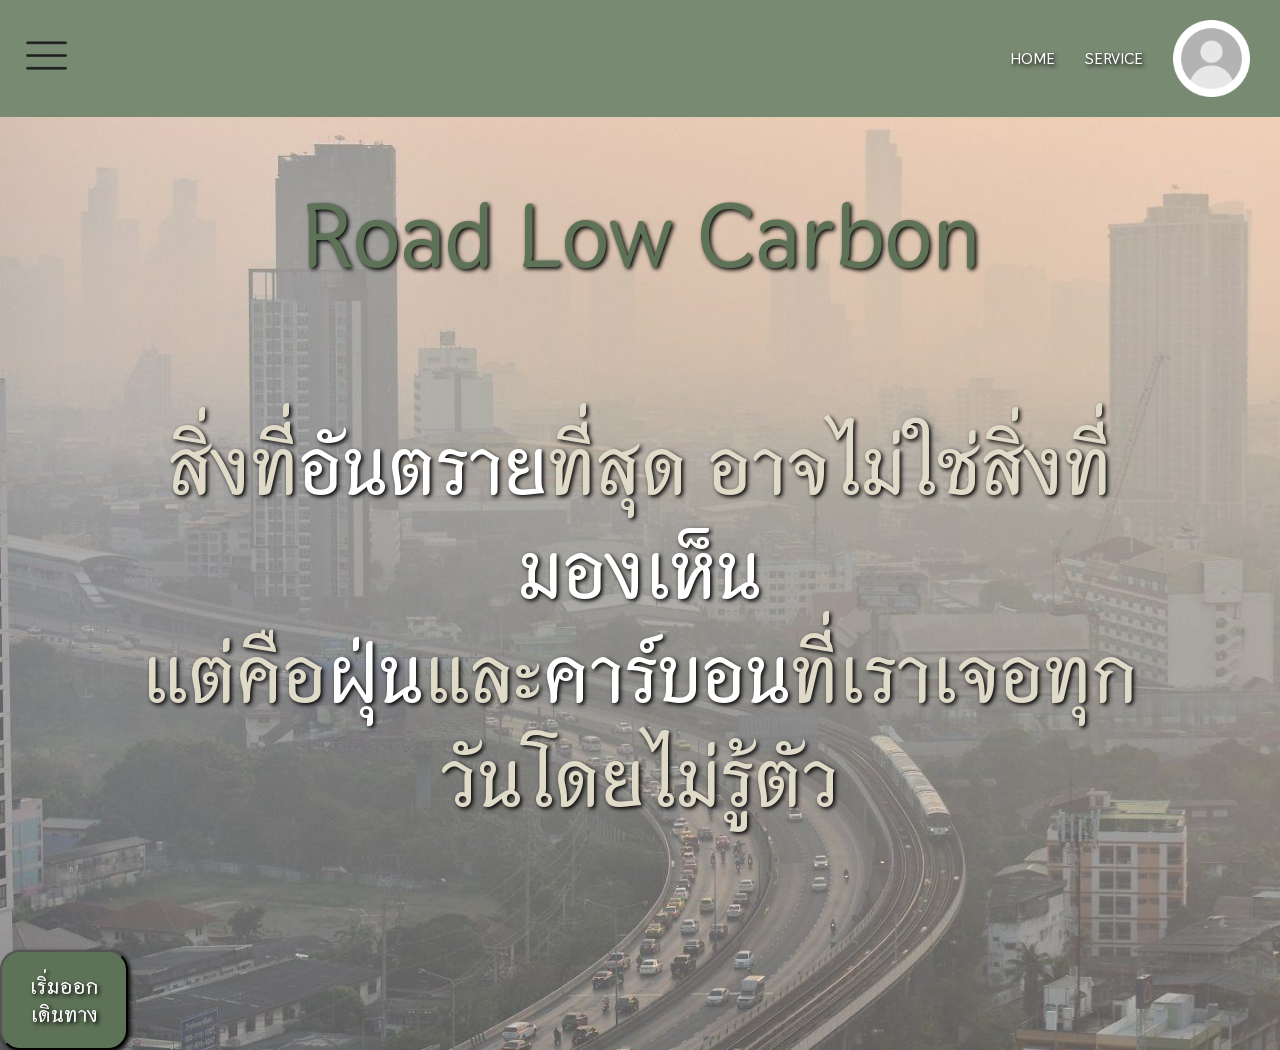
<file: index.html>
<!DOCTYPE html>
<html lang="en">
<head>
    <meta charset="UTF-8">
    <meta name="viewport" content="width=device-width, initial-scale=1.0">
    <title>Road Low Carbon | Home</title>
    <link rel="preconnect" href="https://fonts.googleapis.com">
    <link rel="preconnect" href="https://fonts.gstatic.com" crossorigin>
    <link href="https://fonts.googleapis.com/css2?family=Charmonman:wght@400;700&family=Thasadith:ital,wght@0,400;0,700;1,400;1,700&display=swap" rel="stylesheet">
    <link rel="preconnect" href="https://fonts.googleapis.com">
    <link rel="preconnect" href="https://fonts.gstatic.com" crossorigin>
    <link href="https://fonts.googleapis.com/css2?family=Abhaya+Libre:wght@400;500;600;700;800&display=swap" rel="stylesheet">
    <link rel="stylesheet" href="index.css">
</head>
<body>
    <div class="navbar">
        <nav class="logo">
            <img src="tab.png" alt="">
        </nav>
        <div class="menu">
                <a href="./index.html">HOME</a>
                <a href="./travel.html">SERVICE</a>
                <img src="profile.png" alt="" class="profileimg">
        </div>
    </div>
    <div class="ground">
        Road Low Carbon
    </div>
    <div class="describe">
        <p>สิ่งที่<span>อันตราย</span>ที่สุด อาจไม่ใช่สิ่งที่<span>มองเห็น</span></p>
        <p>แต่คือ<span>ฝุ่น</span>และ<span>คาร์บอน</span>ที่เราเจอทุกวันโดยไม่รู้ตัว</p>
    </div>
    <div class="travel">
        <button>
            <a href="./travel.html">เริ่มออกเดินทาง</a>
        </button>
    </div>
<div class="content"></div>
</body>
</html>
</file>
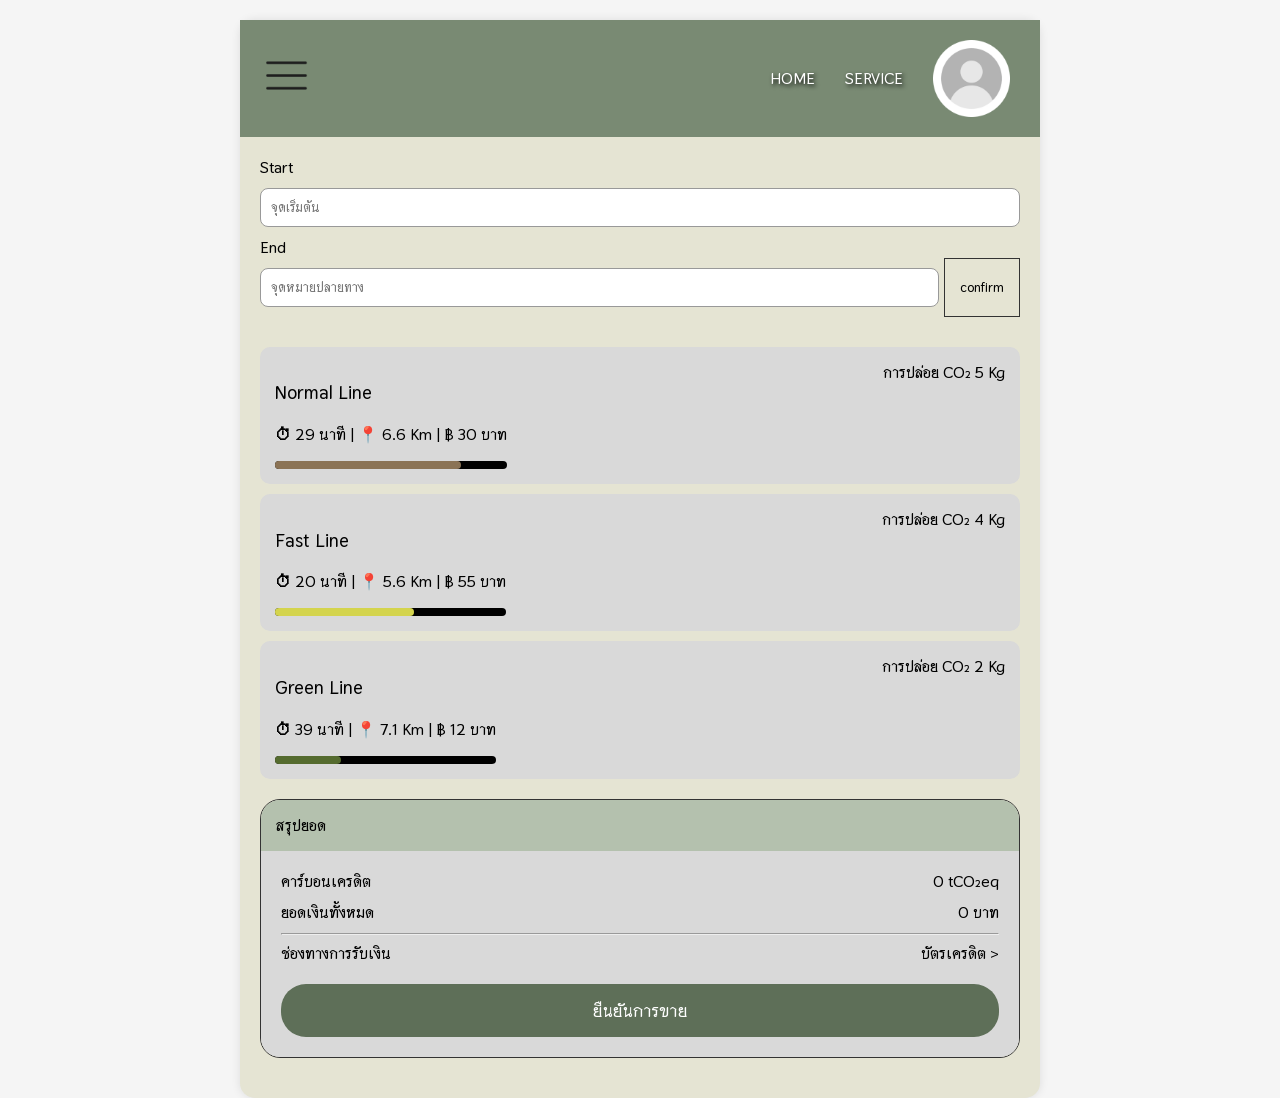
<file: travel.html>
<!DOCTYPE html>
<html lang="th">
<head>
    <meta charset="UTF-8">
    <meta name="viewport" content="width=device-width, initial-scale=1.0">
    <title>Road Low Carbon | Services</title>
    <link rel="stylesheet" href="style.css">
    <link rel="preconnect" href="https://fonts.googleapis.com">
    <link rel="preconnect" href="https://fonts.gstatic.com" crossorigin>
    <link href="https://fonts.googleapis.com/css2?family=Charmonman:wght@400;700&family=Thasadith:ital,wght@0,400;0,700;1,400;1,700&display=swap" rel="stylesheet">
</head>
<body>

    <div class="container">
        <div class="navbar" id="shadowmenu">
            <nav class="logo">
                <img src="./tab.png" alt="">
            </nav>
            <div class="menu">
                    <a href="./index.html">HOME</a>
                    <a href="./travel.html">SERVICE</a>
                    <img src="./profile.png" alt="" class="profileimg">
            </div>
        </div>

        <div class="input-group">
            <label>Start</label>
            <input type="text" id="start-point" placeholder="จุดเริ่มต้น">
            
            <label>End</label>
            <div class="end-input">
                <input type="text" id="end-point" placeholder="จุดหมายปลายทาง">
                <button id="confirm-btn">confirm</button>
            </div>
        </div>

        <div class="options-container">
            <div class="route-card normal" onclick="selectRoute(30, 5, 'Normal Line')">
                <div class="card-info">
                    <h3>Normal Line</h3>
                    <p>⏱ 29 นาที | 📍 6.6 Km | ฿ 30 บาท</p>
                    <div class="progress-bar"><div style="width: 80%; background: #8b7355;"></div></div>
                </div>
                <div class="card-action">
                    <span>การปล่อย CO₂ 5 Kg</span>
                </div>
            </div>

            <div class="route-card fast" onclick="selectRoute(55, 4, 'Fast Line')">
                <div class="card-info">
                    <h3>Fast Line</h3>
                    <p>⏱ 20 นาที | 📍 5.6 Km | ฿ 55 บาท</p>
                    <div class="progress-bar"><div style="width: 60%; background: #d4d44d;"></div></div>
                </div>
                <div class="card-action">
                    <span>การปล่อย CO₂ 4 Kg</span>
                </div>
            </div>

            <div class="route-card green" onclick="selectRoute(12, 2, 'Green Line')">
                <div class="card-info">
                    <h3>Green Line</h3>
                    <p>⏱ 39 นาที | 📍 7.1 Km | ฿ 12 บาท</p>
                    <div class="progress-bar"><div style="width: 30%; background: #556b2f;"></div></div>
                </div>
                <div class="card-action">
                    <span>การปล่อย CO₂ 2 Kg</span>
                </div>
            </div>
        </div>

        <div class="summary-card">
            <div class="summary-header">สรุปยอด</div>
            <div class="summary-body">
                <div class="row">
                    <span>คาร์บอนเครดิต</span>
                    <span id="total-carbon">0 tCO₂eq</span>
                </div>
                <div class="row">
                    <span>ยอดเงินทั้งหมด</span>
                    <span id="total-price">0 บาท</span>
                </div>
                <hr>
                <div class="row">
                    <span>ช่องทางการรับเงิน</span>
                    <span>บัตรเครดิต > </span>
                </div>
                <button class="confirm-sale-btn">ยืนยันการขาย</button>
            </div>
        </div>
    </div> 
    <script src="script.js"></script>
</body>
</html>
</file>
<file: index.css>
/* Font */
* {
  margin: 0;
}

.thasadith-regular {
  font-family: "Thasadith", sans-serif;
  font-weight: 400;
  font-style: normal;
}

.thasadith-bold {
  font-family: "Thasadith", sans-serif;
  font-weight: 700;
  font-style: normal;
}

.thasadith-regular-italic {
  font-family: "Thasadith", sans-serif;
  font-weight: 400;
  font-style: italic;
}

.thasadith-bold-italic {
  font-family: "Thasadith", sans-serif;
  font-weight: 700;
  font-style: italic;
}

.abhaya-libre-extrabold {
  font-family: "Abhaya Libre", serif;
  font-weight: 800;
  font-style: normal;
}

/* Navigator Bar */
.navbar {
    display: flex;
    justify-content: space-between;
    align-items: center;
    background-color: rgba(121, 138, 115, 1);
    padding: 20px;
}

.logo img {
  padding-left: 1px;
  width: 40%;
}

.menu {
  display: flex;
  gap: 30px;
  justify-content: end;
  align-items: center;
}

.menu a {
  color: white;
  text-decoration: none;
}

.profileimg {
  width: 20%;
  padding-right: 10px;
}

.ground {
  text-align: center;
  color: rgba(93, 114, 86, 1);
  font-size: 90px;
  padding-top: 60px;
}

body {
  background-image: url(./bg.png);
  background-size: cover;
  background-repeat: no-repeat;
}

.describe {
  color: rgba(224, 218, 201, 1);
  font-size: 5em;
  padding: 120px;
  text-align: center;
}

.describe p span {
  color: white
}

.travel {
  height: 40%;
}

.travel button a {
  text-decoration: none;
  color: white;
}

.travel button {
  display: flex;
  width: 10%;
  justify-content: center;
  justify-self: center;
  padding: 20px ;
  border-radius: 20px;
  background-color: rgba(93, 114, 86, 1);
  font-size: 22px;
  box-shadow: 2px 2px 4px black;;
}

* {
  font-family: "Thasadith", sans-serif;
  font-weight: 700;
  font-style: normal;
  text-shadow: 2px 2px 4px black;
}

@media screen and (max-width: 480px) {
  .describe {
  color: rgba(224, 218, 201, 1);
  font-size: 1.85em;
  padding: 120px;
  text-align: center;
  }

  body {
  background-image: url(./bg.png);
  min-height: 100vh;
}

  .ground {
  text-align: center;
  color: rgba(93, 114, 86, 1);
  font-size: 50px;
  padding-top: 60px;
  }

  .travel button {
  display: flex;
  width: 40%;
  justify-content: center;
  justify-self: center;
  padding: 10px ;
  border-radius: 20px;
  background-color: rgba(93, 114, 86, 1);
  font-size: 22px;
  box-shadow: 2px 2px 4px black;;
  }

  .profileimg {
  width: 20%;
  padding-right: 10px;
  }
}
</file>
<file: style.css>
:root {
    --bg-color: #e5e4d3;
    --header-color: #8c9c84;
    --card-bg: #d9d9d9;
    --text-dark: #333;
}

body {
    font-family: 'Segoe UI', Tahoma, Geneva, Verdana, sans-serif;
    background-color: #f5f5f5;
    margin: 0;
    display: flex;
    justify-content: center;
}

.container {
    background-color: var(--bg-color);
    width: 100%;
    max-width: 500px; /* ขนาดสำหรับมือถือ */
    min-height: 100vh;
    padding-bottom: 20px;
    box-shadow: 0 0 10px rgba(0,0,0,0.1);
}

/* ปรับหน้าจอสำหรับคอมพิวเตอร์ */
@media (min-width: 768px) {
.container {
        max-width: 800px;
        margin-top: 20px;
        border-radius: 15px;
        min-height: auto;
    }
}

header {
    background-color: var(--header-color);
    padding: 15px;
    display: flex;
    justify-content: space-between;
    align-items: center;
    color: white;
}

.input-group {
    padding: 20px;
}

input {
    width: 100%;
    padding: 10px;
    margin: 10px 0;
    border-radius: 8px;
    border: 1px solid #999;
    box-sizing: border-box;
}

.end-input {
    display: flex;
    gap: 5px;
}

#confirm-btn {
    background: none;
    border: 1px solid #333;
    padding: 5px 15px;
    cursor: pointer;
}

.route-card {
    background-color: var(--card-bg);
    margin: 10px 20px;
    padding: 15px;
    border-radius: 10px;
    display: flex;
    justify-content: space-between;
    cursor: pointer;
    transition: 0.3s;
}

.route-card:hover { transform: scale(1.02); }

.progress-bar {
    width: 100%;
    height: 8px;
    background: #000;
    border-radius: 5px;
    margin-top: 10px;
}

.progress-bar div { height: 100%; border-radius: 5px; }

.select-btn {
    background: #ccc;
    border: 1px solid #333;
    padding: 5px 20px;
    border-radius: 8px;
    margin-bottom: 10px;
}

.summary-card {
    margin: 20px;
    border: 1px solid #333;
    border-radius: 20px;
    overflow: hidden;
}

.summary-header {
    background: #b4c1ae;
    padding: 15px;
    font-weight: bold;
}

.summary-body {
    background: #d9d9d9;
    padding: 20px;
}

.row {
    display: flex;
    justify-content: space-between;
    margin-bottom: 10px;
}

.confirm-sale-btn {
    width: 100%;
    padding: 15px;
    background-color: #5e6f58;
    color: white;
    border: none;
    border-radius: 25px;
    font-size: 1.1rem;
    cursor: pointer;
    margin-top: 10px;
}

.navbar {
    display: flex;
    justify-content: space-between;
    align-items: center;
    background-color: rgba(121, 138, 115, 1);
    padding: 20px;
}

.logo img {
  padding-left: 1px;
  width: 40%;
}

.menu {
  display: flex;
  gap: 30px;
  justify-content: end;
  align-items: center;
  flex-direction: row;
}

.menu a {
  color: white;
  text-decoration: none;
}

.profileimg {
  width: 20%;
  padding-right: 10px;
}

* {
  font-family: "Thasadith", sans-serif;
  font-weight: 700;
  font-style: normal;
}

#shadowmenu {
    font-family: "Thasadith", sans-serif;
    font-weight: 700;
    font-style: normal;
    text-shadow: 2px 2px 4px black;
}
</file>
